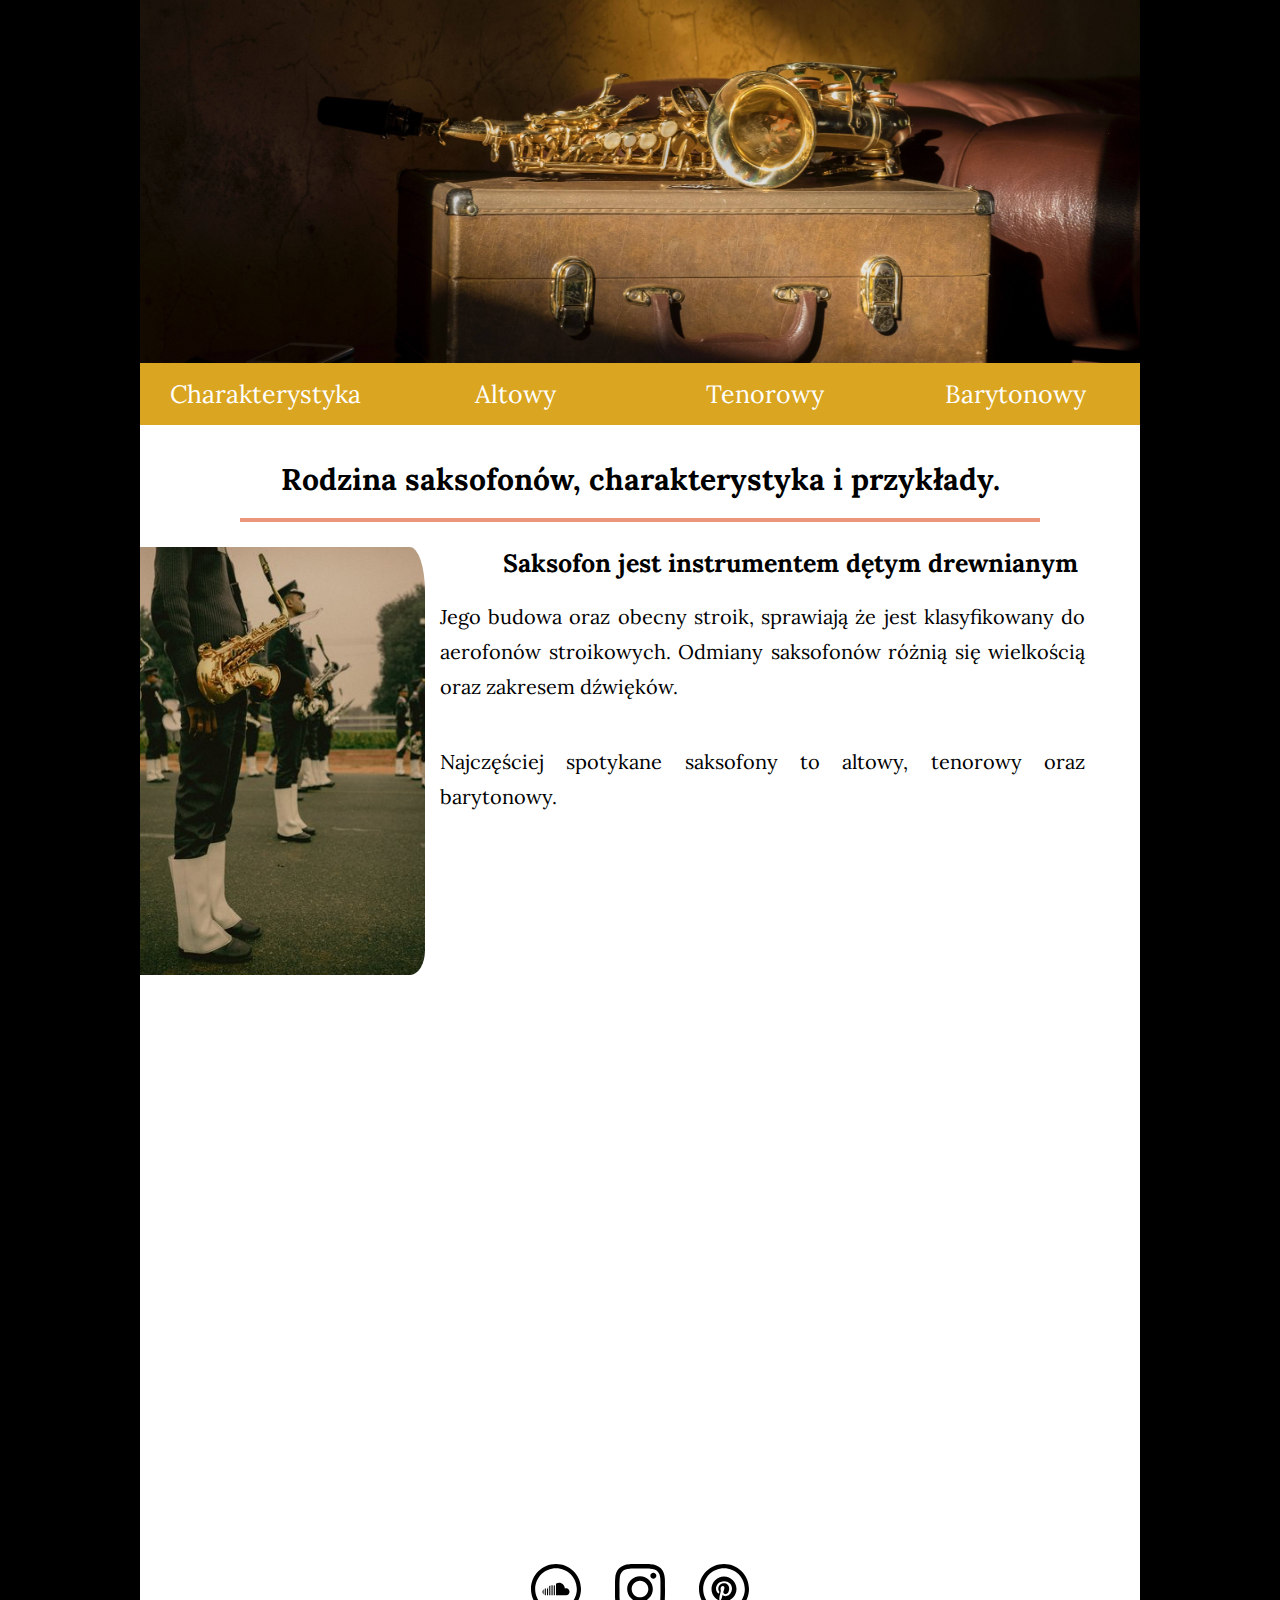
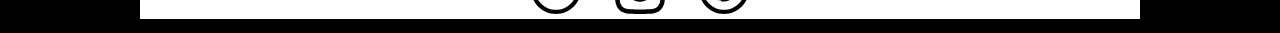
<file: index.html>
<!DOCTYPE html>
<html lang="pl">
    <head>
        <meta charset="UTF-8">
        <meta name="viewport" content="width=device-width, initial-scale=1.0">
        <title>Rodzina Saksofonów</title>
        <link href="https://fonts.googleapis.com/css2?family=Lora:ital@1&display=swap" rel="stylesheet">
        <link rel="stylesheet" href="css/index.css">       
    </head>
    <body>
        <div id="wrapper">
            <header>
                <img src="images/saxophone.jpg" alt="saxophone - header" />
            </header>
            <nav>
                <a class="menu" href="index.html">Charakterystyka</a>
                <a class="menu" href="alto.html">Altowy</a>
                <a class="menu" href="tenor.html">Tenorowy</a>
                <a class="menu" href="bari.html">Barytonowy</a>
            </nav>
            <section>
                <article>
                    <h1>Rodzina saksofonów, charakterystyka i przykłady.</h1>
                    <h2><img class="left" src="images/sax.jpg" alt="sax - header"/>Saksofon jest instrumentem dętym drewnianym </h2>
                    <p>Jego budowa oraz obecny stroik, sprawiają że jest klasyfikowany do aerofonów stroikowych. Odmiany saksofonów różnią się wielkością oraz zakresem dźwięków.</p>
                    <p>Najczęściej spotykane saksofony to altowy, tenorowy oraz barytonowy.</p>
                </article>
                <iframe width="1000px" height="560" src="https://www.youtube.com/embed/tCCCH3Uit14?start=20" frameborder="0" allow="accelerometer; autoplay; encrypted-media; gyroscope; picture-in-picture" allowfullscreen></iframe>
            </section>
            <footer>
                    <img class="socialIcon" src="images/iconmonstr-soundcloud-5.svg" alt="soundcloud" />
                    <img class="socialIcon" src="images/iconmonstr-instagram-11.svg" alt="instagram" />
                    <img class="socialIcon" src="images/iconmonstr-pinterest-5.svg" alt="pinterest" />  
                </div>    
            </footer>
        </div>
    </body>
</html>
</file>
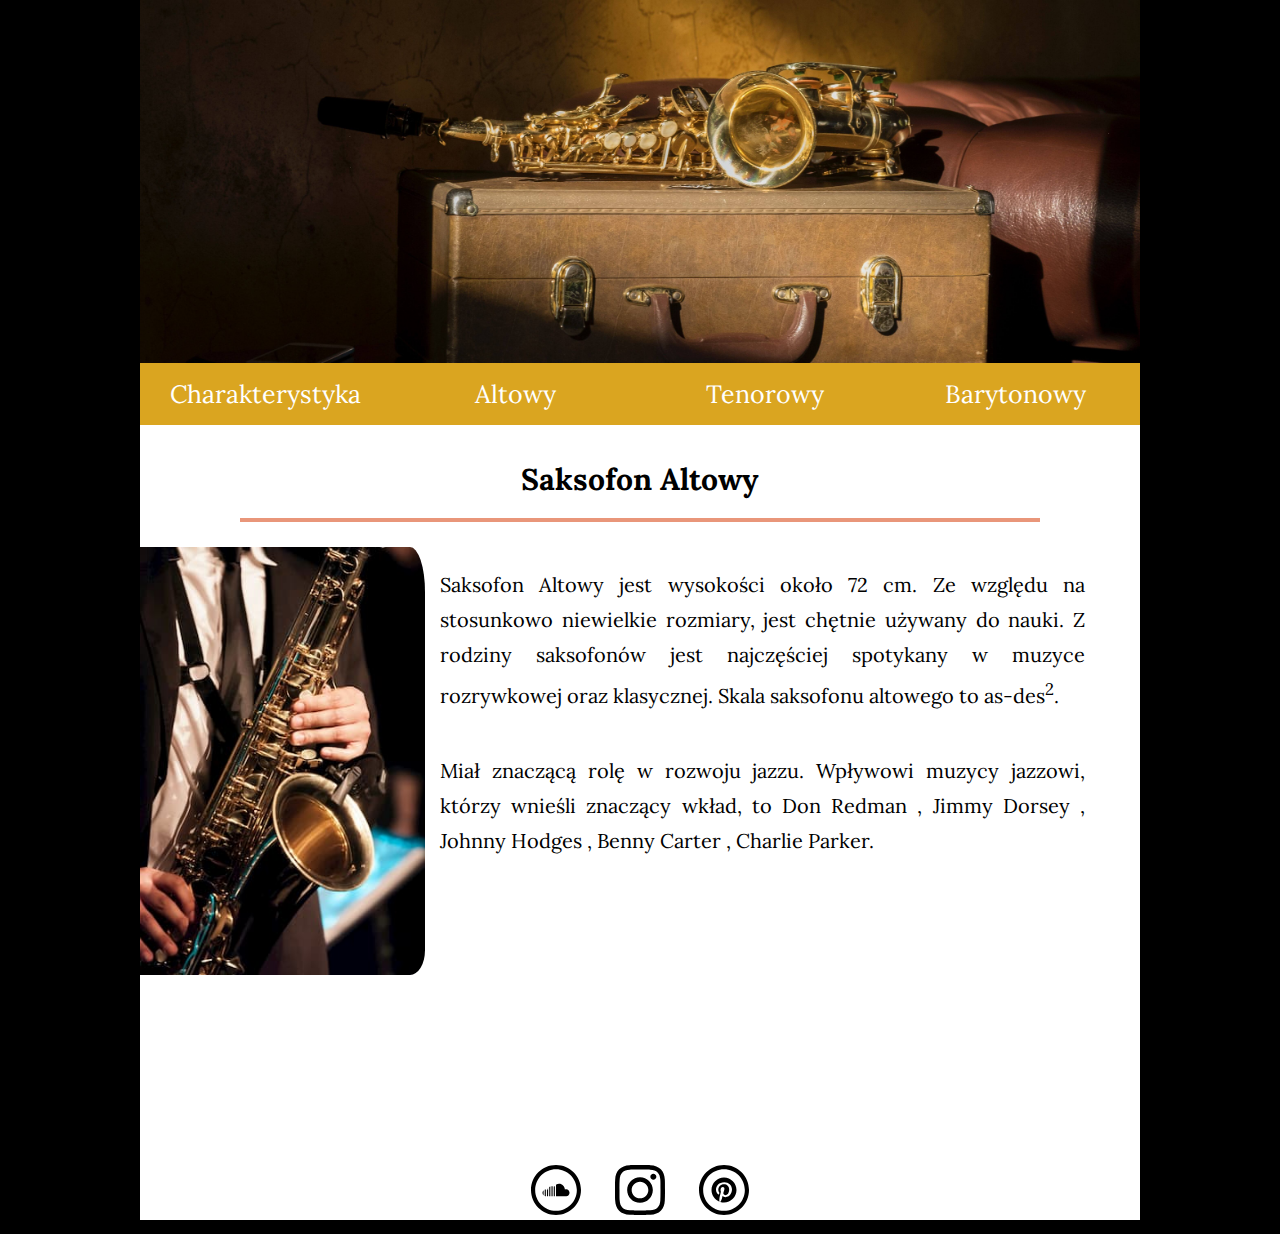
<file: alto.html>
<!DOCTYPE html>
<html lang="pl">
    <head>
        <meta charset="UTF-8">
        <meta name="viewport" content="width=device-width, initial-scale=1.0">
        <title>Rodzina Saksofonów</title>
        <link href="https://fonts.googleapis.com/css2?family=Lora:ital@1&display=swap" rel="stylesheet">
        <link rel="stylesheet" href="css/alto.css">       
    </head>
    <body>
        <div id="wrapper">
            <header>
                <img src="images/saxophone.jpg" alt="saxophone - header" />
            </header>
            <nav>
                <a class="menu" href="index.html">Charakterystyka</a>
                <a class="menu" href="alto.html">Altowy</a>
                <a class="menu" href="tenor.html">Tenorowy</a>
                <a class="menu" href="bari.html">Barytonowy</a>
            </nav>
            <section>
                <article>
                    <h1>Saksofon Altowy</h1>
                    <h2><img class="left" src="images/saxalto.jpg" alt="sax - header"/></h2>
                    <p>Saksofon Altowy jest wysokości około 72 cm. Ze względu na stosunkowo niewielkie rozmiary, jest chętnie używany do nauki.
                    Z rodziny saksofonów jest najczęściej spotykany w muzyce rozrywkowej oraz klasycznej. Skala saksofonu altowego to as-des<sup>2</sup>. </p>
                    <p>Miał znaczącą rolę w rozwoju jazzu. Wpływowi muzycy jazzowi, którzy wnieśli znaczący wkład,
                    to Don Redman , Jimmy Dorsey , Johnny Hodges , Benny Carter , Charlie Parker. </p>
                </article>
            </section>
            <footer>
                    <img class="socialIcon" src="images/iconmonstr-soundcloud-5.svg" alt="soundcloud" />
                    <img class="socialIcon" src="images/iconmonstr-instagram-11.svg" alt="instagram" />
                    <img class="socialIcon" src="images/iconmonstr-pinterest-5.svg" alt="pinterest" />  
                </div>    
            </footer>
        </div>
    </body>
</html>
</file>
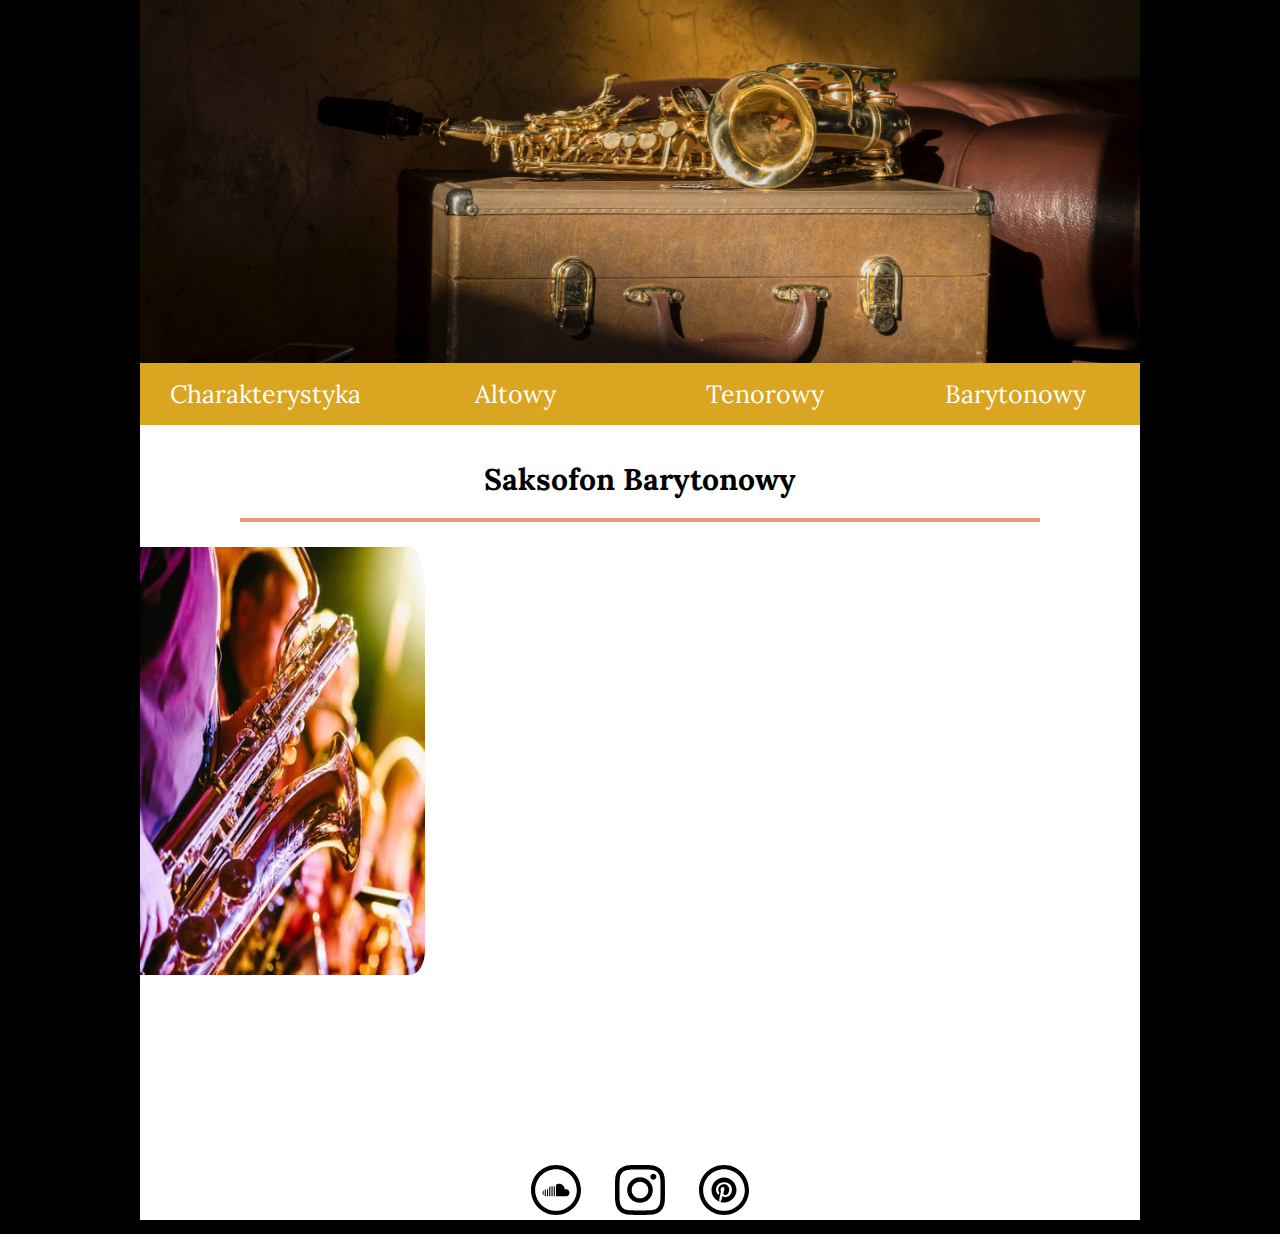
<file: bari.html>
<!DOCTYPE html>
<html lang="pl">
    <head>
        <meta charset="UTF-8">
        <meta name="viewport" content="width=device-width, initial-scale=1.0">
        <title>Rodzina Saksofonów</title>
        <link href="https://fonts.googleapis.com/css2?family=Lora:ital@1&display=swap" rel="stylesheet">
        <link rel="stylesheet" href="css/bari.css">       
    </head>
    <body>
        <div id="wrapper">
            <header>
                <img src="images/saxophone.jpg" alt="saxophone - header" />
            </header>
            <nav>
                <a class="menu" href="index.html">Charakterystyka</a>
                <a class="menu" href="alto.html">Altowy</a>
                <a class="menu" href="tenor.html">Tenorowy</a>
                <a class="menu" href="bari.html">Barytonowy</a>
            </nav>
            <section>
                <article>
                    <h1>Saksofon Barytonowy</h1>
                    <h2><img class="left" src="images/saxbari.jpg" alt="saxtenor - header"/></h2>
                </article>
            </section>
            <footer>
                    <img class="socialIcon" src="images/iconmonstr-soundcloud-5.svg" alt="soundcloud" />
                    <img class="socialIcon" src="images/iconmonstr-instagram-11.svg" alt="instagram" />
                    <img class="socialIcon" src="images/iconmonstr-pinterest-5.svg" alt="pinterest" />
                </footer>
            </div>
        </body>
    </html>
</file>
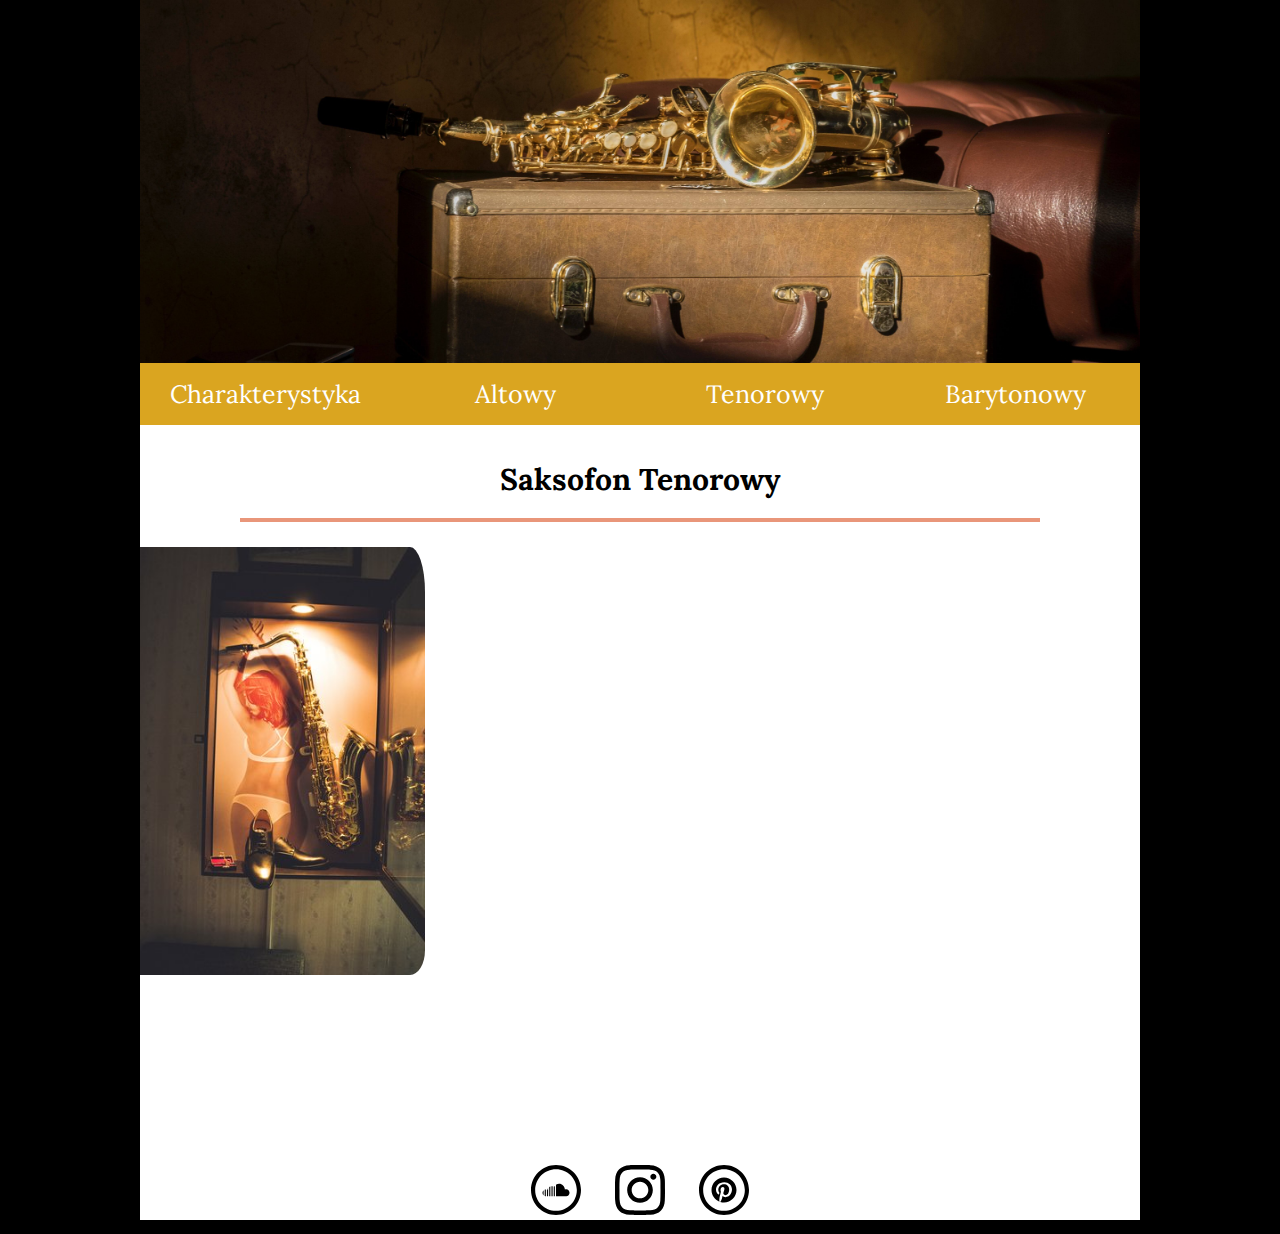
<file: tenor.html>
<!DOCTYPE html>
<html lang="pl">
    <head>
        <meta charset="UTF-8">
        <meta name="viewport" content="width=device-width, initial-scale=1.0">
        <title>Rodzina Saksofonów</title>
        <link href="https://fonts.googleapis.com/css2?family=Lora:ital@1&display=swap" rel="stylesheet">
        <link rel="stylesheet" href="css/tenor.css">       
    </head>
    <body>
        <div id="wrapper">
            <header>
                <img src="images/saxophone.jpg" alt="saxophone - header" />
            </header>
            <nav>
                <a class="menu" href="index.html">Charakterystyka</a>
                <a class="menu" href="alto.html">Altowy</a>
                <a class="menu" href="tenor.html">Tenorowy</a>
                <a class="menu" href="bari.html">Barytonowy</a>
            </nav>
            <section>
                <article>
                    <h1>Saksofon Tenorowy</h1>
                    <h2><img class="left" src="images/saxtenor.jpg" alt="saxtenor - header"/></h2>
                </article>
            </section>
            <footer>
                    <img class="socialIcon" src="images/iconmonstr-soundcloud-5.svg" alt="soundcloud" />
                    <img class="socialIcon" src="images/iconmonstr-instagram-11.svg" alt="instagram" />
                    <img class="socialIcon" src="images/iconmonstr-pinterest-5.svg" alt="pinterest" />
                </footer>
            </div>
        </body>
    </html>
</file>
<file: css/index.css>
*
{
    margin: 0;
    padding: 0;
    font-family: Lora, arial;
    box-sizing: border-box;
}
body{
    background-color: black;
}
#wrapper {
    max-height: 100%;
    max-width: 1000px;
    margin: 0 auto;
    background-color: white;
}
header img {
    width: 100%;
    display: block;
}
nav {
    overflow: hidden;
}
nav a {
    font-size: 25px;
    display: block;
    width: 25%;
    float: left;
    padding: 15px 20px;
    color: white;
    background-color: goldenrod;
    text-decoration: none;
    text-align: center;
    -webkit-transition: all 0.5s ease;
    transition: all 0.5s ease;
}
a.menu:hover {
    background-color: darksalmon;
}
article {
    margin-top: 35px;
    margin-bottom: 25px;
}
article h1 {
    font-size: 30px;
    font-weight: 900;
    text-align: center;
    margin: 0 10% 25px 10%;
    padding-bottom: 20px;
    border-bottom: 4px solid darksalmon;
}
img.left {
 float: left;
 padding-right: 15px;
 padding-bottom: 20px;
 width: 30%;
 border-radius: 0 10% 10% 0;
}
article h2 {
    font-size: 25px;
    font-weight: 700;
    text-align: center;
}
article p{
    text-align: justify;
    margin-right: 35px;
    line-height: 35px;
    font-size: 20px;
    padding: 20px;
}
footer{
    height: 55px;
    line-height: 50px;
    text-align: center;
    margin-top: 5px;
}
.socialIcon {
    height: 50px;
    margin: 0 15px;
}
iframe{
    width: 100%;
}
@media (max-width:800px){
    nav a {
        width: 50%;
    }
}
@media (max-width:400px){
    nav a{
        width: 50%;
    }
}
</file>
<file: css/alto.css>
*
{
    margin: 0;
    padding: 0;
    font-family: Lora, arial;
    box-sizing: border-box;
}
body{
    background-color: black;
}
#wrapper {
    max-width: 1000px;
    margin: 0 auto;
    background-color: white;
}
header img {
    width: 100%;
    display: block;
}
nav {
    overflow: hidden;
}
nav a {
    font-size: 25px;
    display: block;
    width: 25%;
    float: left;
    padding: 15px 20px;
    color: white;
    background-color: goldenrod;
    text-decoration: none;
    text-align: center;
    -webkit-transition: all 0.5s ease;
    transition: all 0.5s ease;
}
a.menu:hover {
    background-color: darksalmon;
}
section{
    height: 700px;
}
article {
    margin-top: 35px;
    margin-bottom: 25px;
}
article h1 {
    font-size: 30px;
    font-weight: 900;
    text-align: center;
    margin: 0 10% 25px 10%;
    padding-bottom: 20px;
    border-bottom: 4px solid darksalmon;
}
img.left {
 float: left;
 padding-right: 15px;
 padding-bottom: 20px;
 width: 30%;
 border-radius: 0 10% 10% 0;
}
article h2 {
    font-size: 25px;
    font-weight: 700;
    text-align: center;
}
article p{
    text-align: justify;
    margin-right: 35px;
    line-height: 35px;
    font-size: 20px;
    padding: 20px;
}
footer{
    height: 55px;
    line-height: 50px;
    text-align: center;
    margin-top: 5px;
}
.socialIcon {
    height: 50px;
    margin: 0 15px;
}
@media (max-width:800px){
    nav a {
        width: 50%;
    }
}
@media (max-width:400px){
    nav a{
        width: 50%;
    }
}
</file>
<file: css/bari.css>
*
{
    margin: 0;
    padding: 0;
    font-family: Lora, arial;
    box-sizing: border-box;
}
body{
    background-color: black;
}
#wrapper {
    max-width: 1000px;
    margin: 0 auto;
    background-color: white;
}
header img {
    width: 100%;
    display: block;
}
nav {
    overflow: hidden;
}
nav a {
    font-size: 25px;
    display: block;
    width: 25%;
    float: left;
    padding: 15px 20px;
    color: white;
    background-color: goldenrod;
    text-decoration: none;
    text-align: center;
    -webkit-transition: all 0.5s ease;
    transition: all 0.5s ease;
}
a.menu:hover {
    background-color: darksalmon;
}
section{
    height: 700px;
}
article {
    margin-top: 35px;
    margin-bottom: 25px;
}
article h1 {
    font-size: 30px;
    font-weight: 900;
    text-align: center;
    margin: 0 10% 25px 10%;
    padding-bottom: 20px;
    border-bottom: 4px solid darksalmon;
}
img.left {
 float: left;
 padding-right: 15px;
 padding-bottom: 20px;
 width: 30%;
 border-radius: 0 10% 10% 0;
}
article h2 {
    font-size: 25px;
    font-weight: 700;
    text-align: center;
}
article p{
    text-align: justify;
    margin-right: 35px;
    line-height: 35px;
    font-size: 20px;
    padding: 20px;
}
footer{
    height: 55px;
    line-height: 50px;
    text-align: center;
    margin-top: 5px;
}
.socialIcon {
    height: 50px;
    margin: 0 15px;
}
@media (max-width:800px){
    nav a {
        width: 50%;
    }
}
@media (max-width:400px){
    nav a{
        width: 50%;
    }
}
</file>
<file: css/tenor.css>
*
{
    margin: 0;
    padding: 0;
    font-family: Lora, arial;
    box-sizing: border-box;
}
body{
    background-color: black;
}
#wrapper {
    max-width: 1000px;
    margin: 0 auto;
    background-color: white;
}
header img {
    width: 100%;
    display: block;
}
nav {
    overflow: hidden;
}
nav a {
    font-size: 25px;
    display: block;
    width: 25%;
    float: left;
    padding: 15px 20px;
    color: white;
    background-color: goldenrod;
    text-decoration: none;
    text-align: center;
    -webkit-transition: all 0.5s ease;
    transition: all 0.5s ease;
}
a.menu:hover {
    background-color: darksalmon;
}
section{
    height: 700px;
}
article {
    margin-top: 35px;
    margin-bottom: 25px;
}
article h1 {
    font-size: 30px;
    font-weight: 900;
    text-align: center;
    margin: 0 10% 25px 10%;
    padding-bottom: 20px;
    border-bottom: 4px solid darksalmon;
}
img.left {
 float: left;
 padding-right: 15px;
 padding-bottom: 20px;
 width: 30%;
 border-radius: 0 10% 10% 0;
}
article h2 {
    font-size: 25px;
    font-weight: 700;
    text-align: center;
}
article p{
    text-align: justify;
    margin-right: 35px;
    line-height: 35px;
    font-size: 20px;
    padding: 20px;
}
footer{
    height: 55px;
    line-height: 50px;
    text-align: center;
    margin-top: 5px;
}
.socialIcon {
    height: 50px;
    margin: 0 15px;
}
@media (max-width:800px){
    nav a {
        width: 50%;
    }
}
@media (max-width:400px){
    nav a{
        width: 50%;
    }
}
</file>
